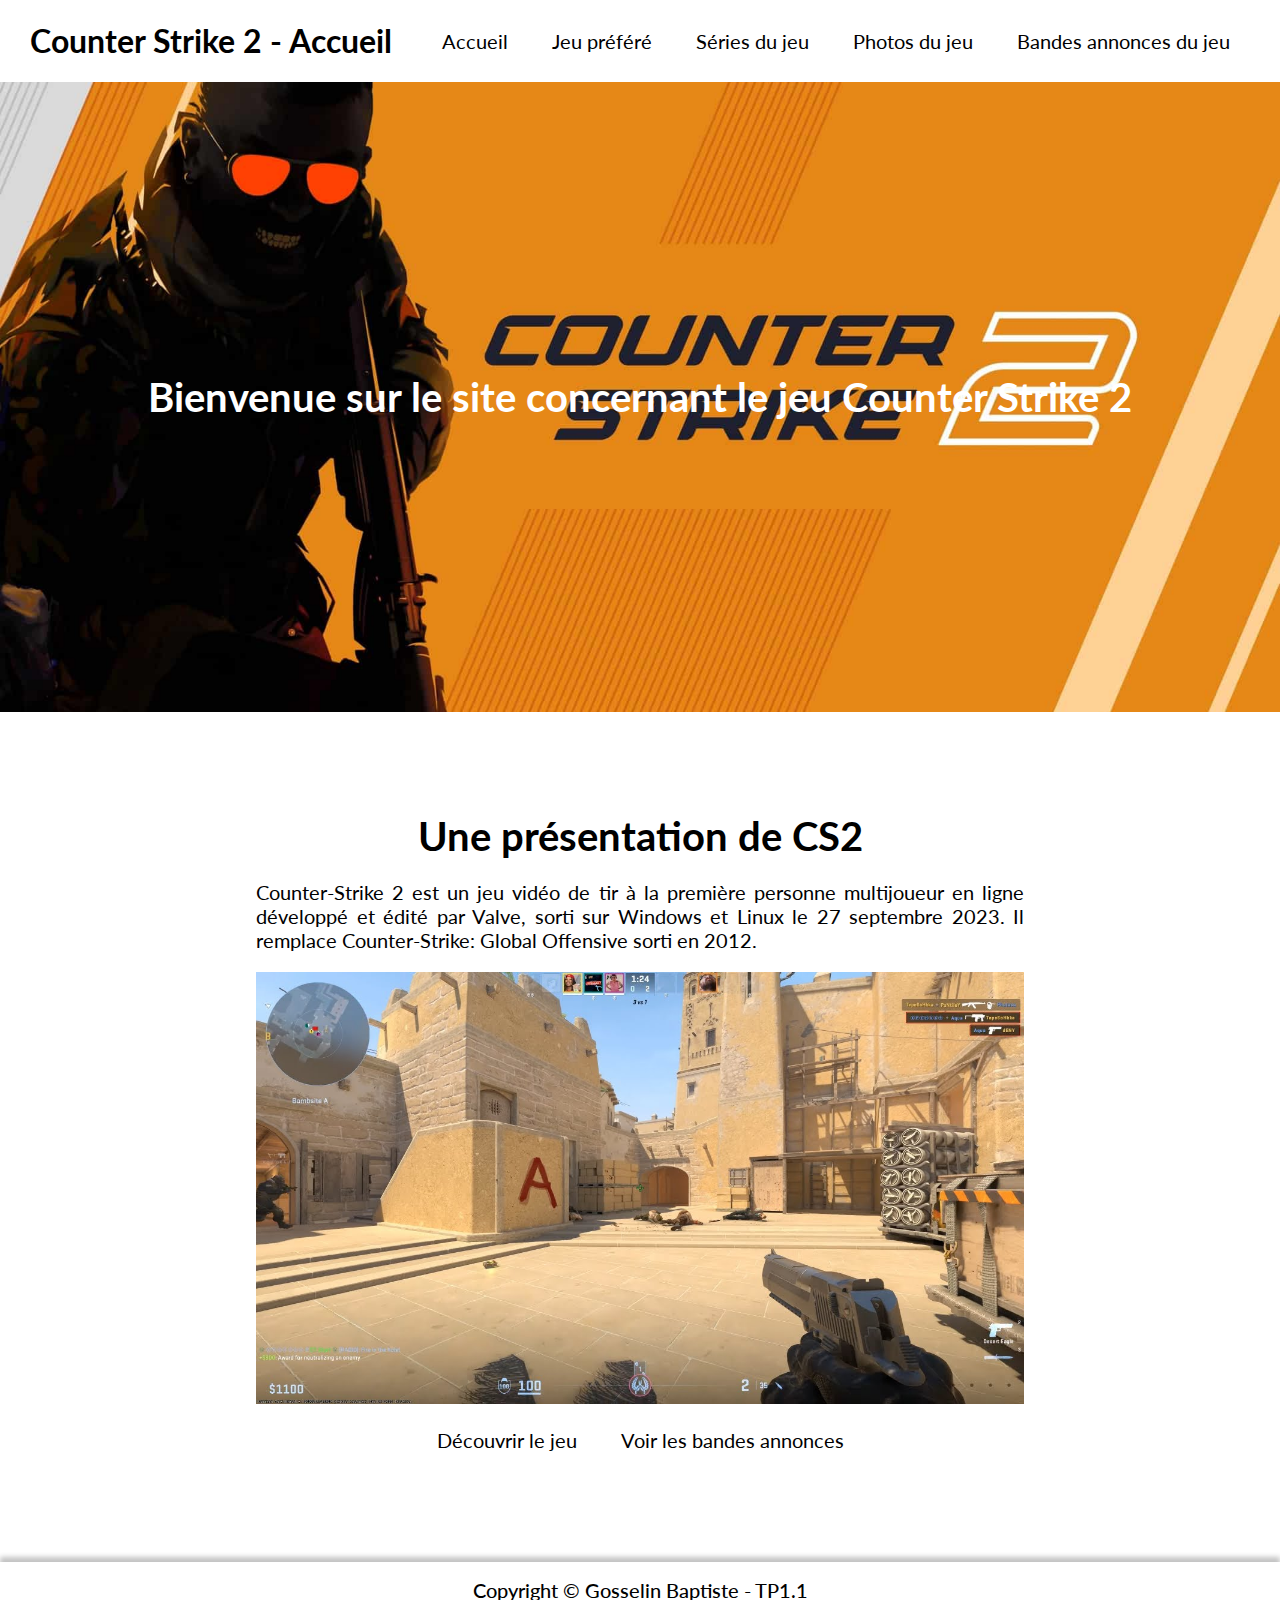
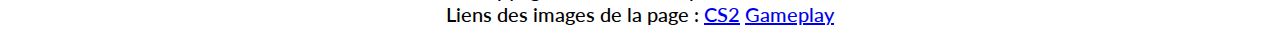
<file: index.html>
<!DOCTYPE html>
<html>
    <head>
        <meta charset="UTF-8">
        <link type="text/css" rel="stylesheet" href="styles/style.css">
        <title>Counter Strike 2 - Accueil</title>
    </head>
    <body>
        <header>
            <h1>Counter Strike 2 - Accueil</h1>
            <nav>
                <ul>
                    <li>
                        <a href="#">Accueil</a>
                    </li>
                    <li>
                        <a href="/jeu.html">Jeu préféré</a>
                    </li>
                    <li>
                        <a href="/series.html">Séries du jeu</a>
                    </li>
                    <li>
                        <a href="/photos.html">Photos du jeu</a>
                    </li>
                    <li>
                        <a href="/annonces.html">Bandes annonces du jeu</a>
                    </li>
                </ul>
            </nav>
        </header>
        <main>
            <section id="bienvenue">
                <h1>Bienvenue sur le site concernant le jeu Counter Strike 2</h1>
            </section>
            <section id="presentation">
                <article>
                    <h1>Une présentation de CS2</h1>
                    <p>Counter-Strike 2 est un jeu vidéo de tir à la première personne multijoueur en ligne développé et édité par Valve, sorti sur Windows et Linux le 27 septembre 2023. Il remplace Counter-Strike: Global Offensive sorti en 2012.</p>
                </article>
                <img src="images/cs2-gameplay.jpg">
                <ul>
                    <li>
                        <a href="/jeu.html">Découvrir le jeu</a>
                    </li>
                    <li>
                        <a href="/annonces.html">Voir les bandes annonces</a>
                    </li>
                </ul>
            </section>
        </main>
        <footer>
            <p>Copyright &copy; Gosselin Baptiste - TP1.1</p>
            <p>Liens des images de la page : <a href="https://www.google.com/url?sa=i&url=https%3A%2F%2Fwww.frandroid.com%2Fmarques%2Famd%2F1833393_joueurs-bannis-dans-cs2-et-retropedalage-mais-que-se-passe-t-il-avec-lamd-anti-lag&psig=AOvVaw1_rMmriKZjQhKEC4-LxeiY&ust=1731578163829000&source=images&cd=vfe&opi=89978449&ved=0CBQQjRxqFwoTCMi4tryF2YkDFQAAAAAdAAAAABAE">CS2</a> <a href="https://www.google.com/url?sa=i&url=https%3A%2F%2Fwww.youtube.com%2Fwatch%3Fv%3DiOHIpGXRBjc&psig=AOvVaw2Moze0_K0vPUhcIu2gf-PU&ust=1731578886186000&source=images&cd=vfe&opi=89978449&ved=0CBQQjRxqFwoTCLCTn5aI2YkDFQAAAAAdAAAAABAE">Gameplay</a></p>
        </footer>
    </body>
</html>
</file>
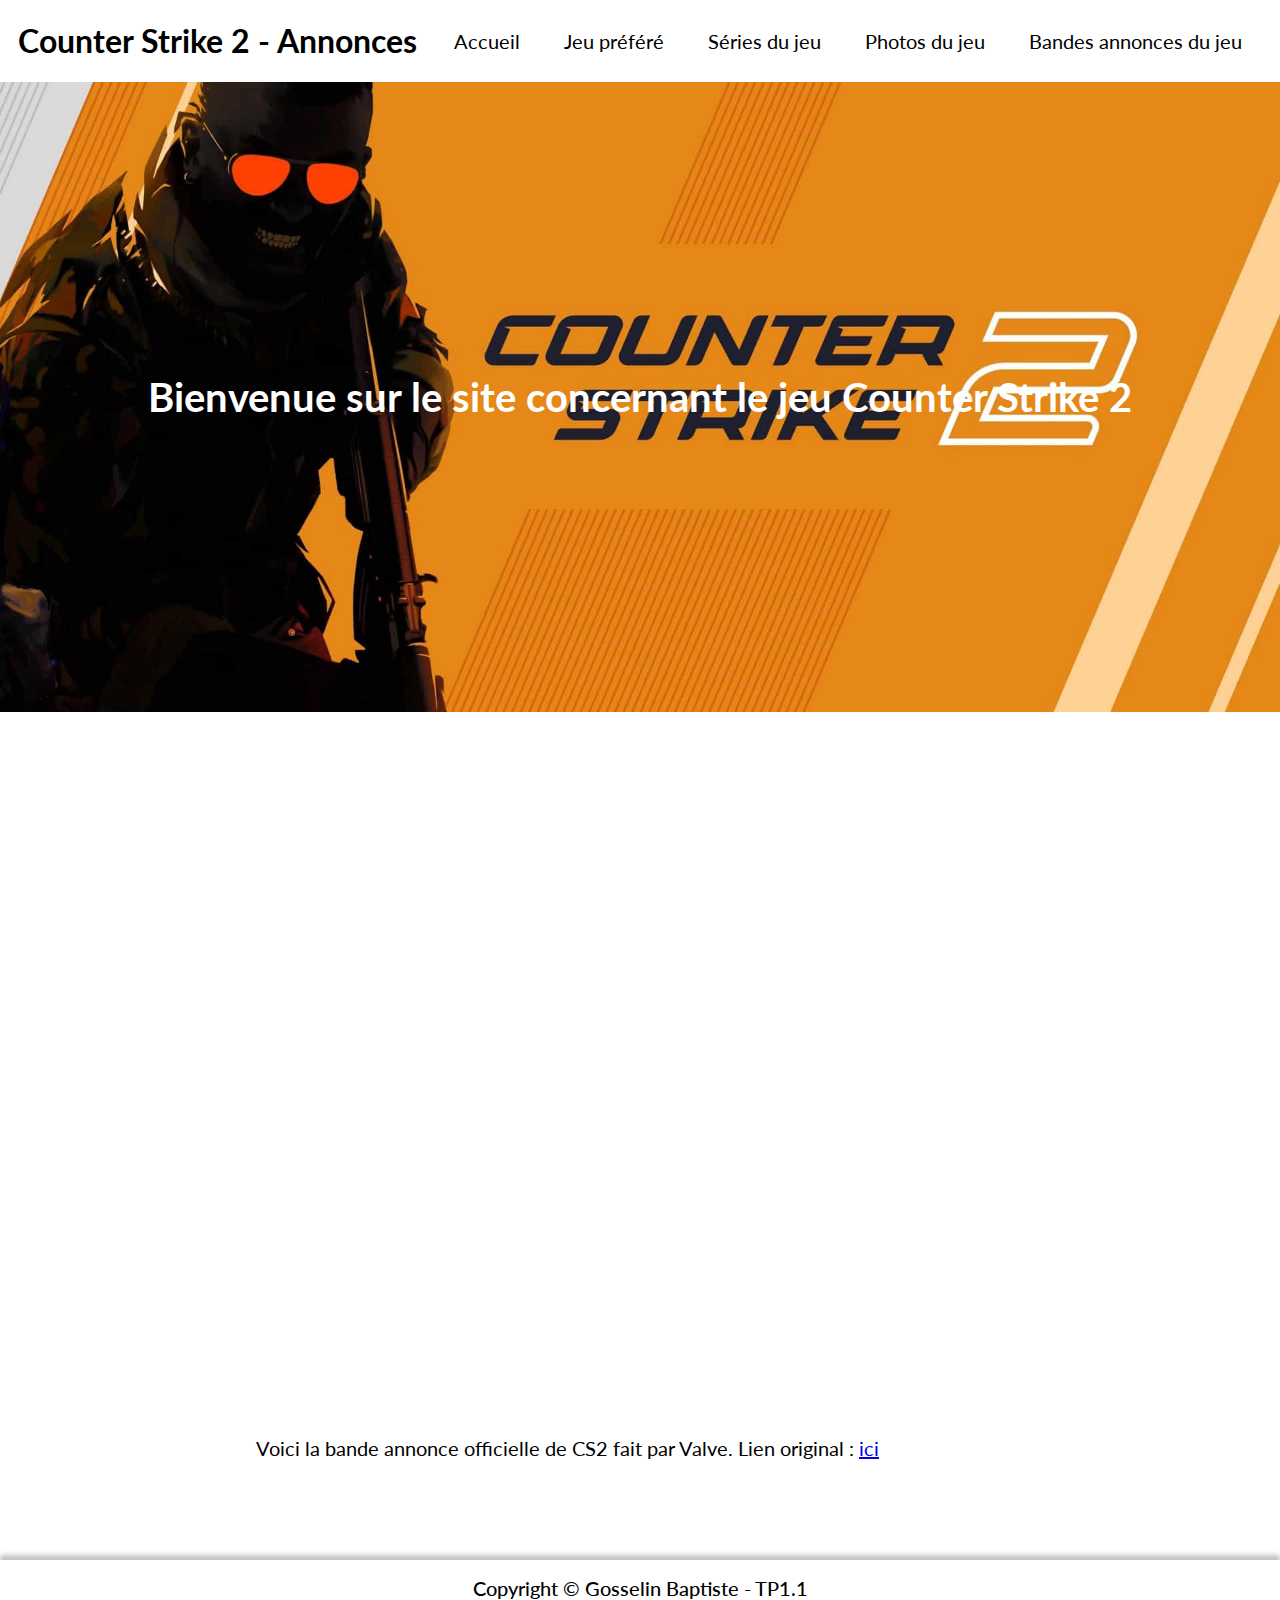
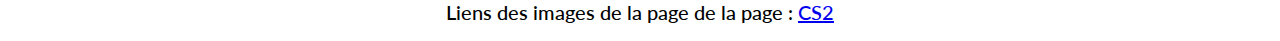
<file: annonces.html>
<!DOCTYPE html>
<html>
    <head>
        <meta charset="UTF-8">
        <link type="text/css" rel="stylesheet" href="styles/style.css">
        <title>Counter Strike 2 - Annonces</title>
    </head>
    <body>
        <header>
            <h1>Counter Strike 2 - Annonces</h1>
            <nav>
                <ul>
                    <li>
                        <a href="/index.html">Accueil</a>
                    </li>
                    <li>
                        <a href="/jeu.html">Jeu préféré</a>
                    </li>
                    <li>
                        <a href="/series.html">Séries du jeu</a>
                    </li>
                    <li>
                        <a href="/photos.html">Photos du jeu</a>
                    </li>
                    <li>
                        <a href="#">Bandes annonces du jeu</a>
                    </li>
                </ul>
            </nav>
        </header>
        <main>
            <section id="bienvenue">
                <h1>Bienvenue sur le site concernant le jeu Counter Strike 2</h1>
            </section>
            <section id="annonce">
                <iframe width="100%" height="600px" src="https://www.youtube.com/embed/nSE38xjMLqE?si=uCGHReH5LYQ4Fou0" title="YouTube video player" frameborder="0" allow="accelerometer; autoplay; clipboard-write; encrypted-media; gyroscope; picture-in-picture; web-share" referrerpolicy="strict-origin-when-cross-origin" allowfullscreen></iframe>
                <p>Voici la bande annonce officielle de CS2 fait par Valve. Lien original : <a href="https://www.youtube.com/watch?v=nSE38xjMLqE">ici</a></p>
            </section>
        </main>
        <footer>
            <p>Copyright &copy; Gosselin Baptiste - TP1.1</p>
            <p>Liens des images de la page  de la page : <a href="https://www.google.com/url?sa=i&url=https%3A%2F%2Fwww.frandroid.com%2Fmarques%2Famd%2F1833393_joueurs-bannis-dans-cs2-et-retropedalage-mais-que-se-passe-t-il-avec-lamd-anti-lag&psig=AOvVaw1_rMmriKZjQhKEC4-LxeiY&ust=1731578163829000&source=images&cd=vfe&opi=89978449&ved=0CBQQjRxqFwoTCMi4tryF2YkDFQAAAAAdAAAAABAE">CS2</a></p>
        </footer>
    </body>
</html>
</file>
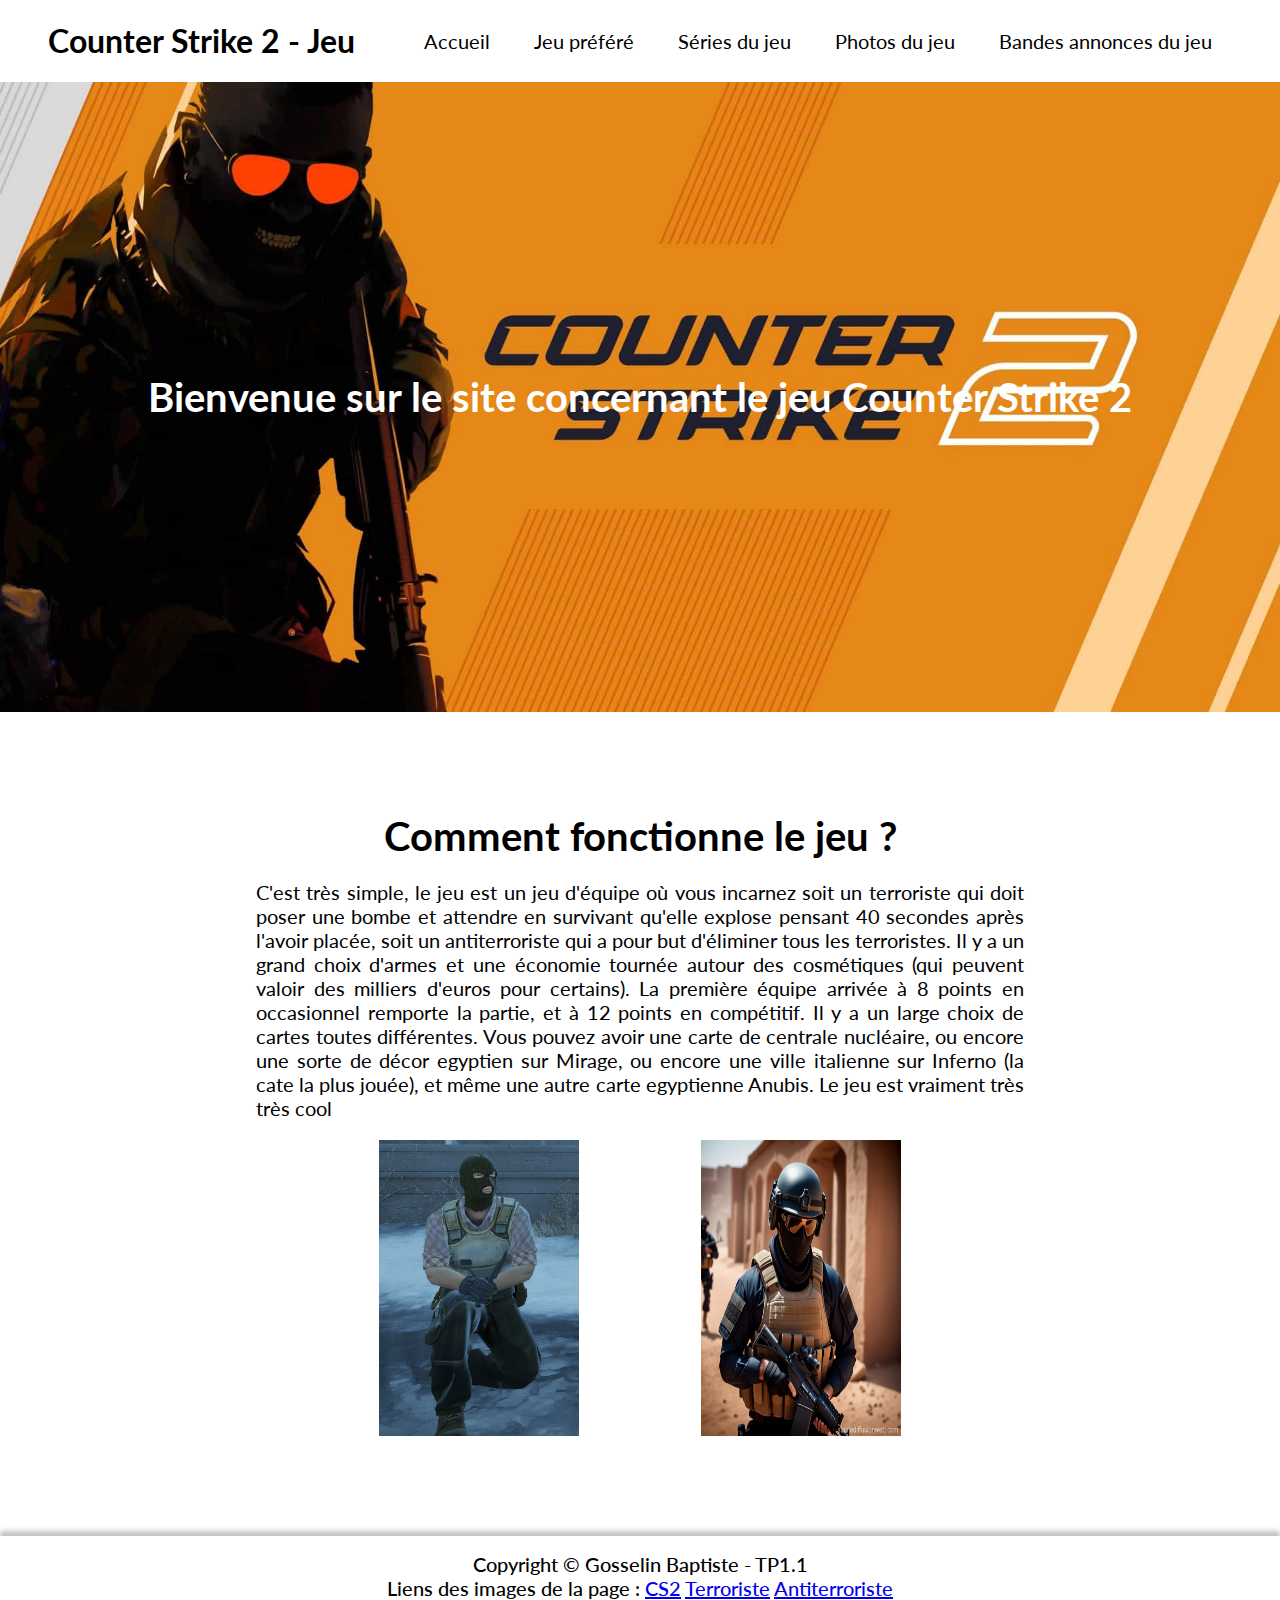
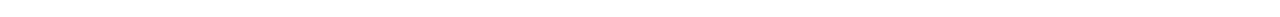
<file: jeu.html>
<!DOCTYPE html>
<html>
    <head>
        <meta charset="UTF-8">
        <link type="text/css" rel="stylesheet" href="styles/style.css">
        <title>Counter Strike 2 - Jeu</title>
    </head>
    <body>
        <header>
            <h1>Counter Strike 2 - Jeu</h1>
            <nav>
                <ul>
                    <li>
                        <a href="/index.html">Accueil</a>
                    </li>
                    <li>
                        <a href="#">Jeu préféré</a>
                    </li>
                    <li>
                        <a href="/series.html">Séries du jeu</a>
                    </li>
                    <li>
                        <a href="/photos.html">Photos du jeu</a>
                    </li>
                    <li>
                        <a href="/annonces.html">Bandes annonces du jeu</a>
                    </li>
                </ul>
            </nav>
        </header>
        <main>
            <section id="bienvenue">
                <h1>Bienvenue sur le site concernant le jeu Counter Strike 2</h1>
            </section>
            <section id="presentation-equipe">
                <article>
                    <h1>Comment fonctionne le jeu ?</h1>
                    <p>C'est très simple, le jeu est un jeu d'équipe où vous incarnez soit un terroriste qui doit poser une bombe et attendre en survivant qu'elle explose pensant 40 secondes après l'avoir placée, soit un antiterroriste qui a pour but d'éliminer tous les terroristes. Il y a un grand choix d'armes et une économie tournée autour des cosmétiques (qui peuvent valoir des milliers d'euros pour certains). La première équipe arrivée à 8 points en occasionnel remporte la partie, et à 12 points en compétitif. Il y a un large choix de cartes toutes différentes. Vous pouvez avoir une carte de centrale nucléaire, ou encore une sorte de décor egyptien sur Mirage, ou encore une ville italienne sur Inferno (la cate la plus jouée), et même une autre carte egyptienne Anubis. Le jeu est vraiment très très cool</p>
                </article>
                <div>
                    <img src="images/cs2-terroriste.png">
                    <img src="images/cs2-antiterroriste.jpg">
                </div>
            </section>
        </main>
        <footer>
            <p>Copyright &copy; Gosselin Baptiste - TP1.1</p>
            <p>Liens des images de la page : <a href="https://www.google.com/url?sa=i&url=https%3A%2F%2Fwww.frandroid.com%2Fmarques%2Famd%2F1833393_joueurs-bannis-dans-cs2-et-retropedalage-mais-que-se-passe-t-il-avec-lamd-anti-lag&psig=AOvVaw1_rMmriKZjQhKEC4-LxeiY&ust=1731578163829000&source=images&cd=vfe&opi=89978449&ved=0CBQQjRxqFwoTCMi4tryF2YkDFQAAAAAdAAAAABAE">CS2</a> <a href="https://bitskins.com/blog/content/images/2024/03/image-156.png">Terroriste</a> <a href="https://www.google.com/url?sa=i&url=https%3A%2F%2Fstablediffusionweb.com%2Ffr%2Fprompts%2Fcounter-terrorist-holding-counter-strike-2-mirage-a-site&psig=AOvVaw1PiNcmMUC56k4-oQLB4YIw&ust=1731579926104000&source=images&cd=vfe&opi=89978449&ved=0CBQQjRxqFwoTCMj5qoiM2YkDFQAAAAAdAAAAABAE">Antiterroriste</a></p>
        </footer>
    </body>
</html>
</file>
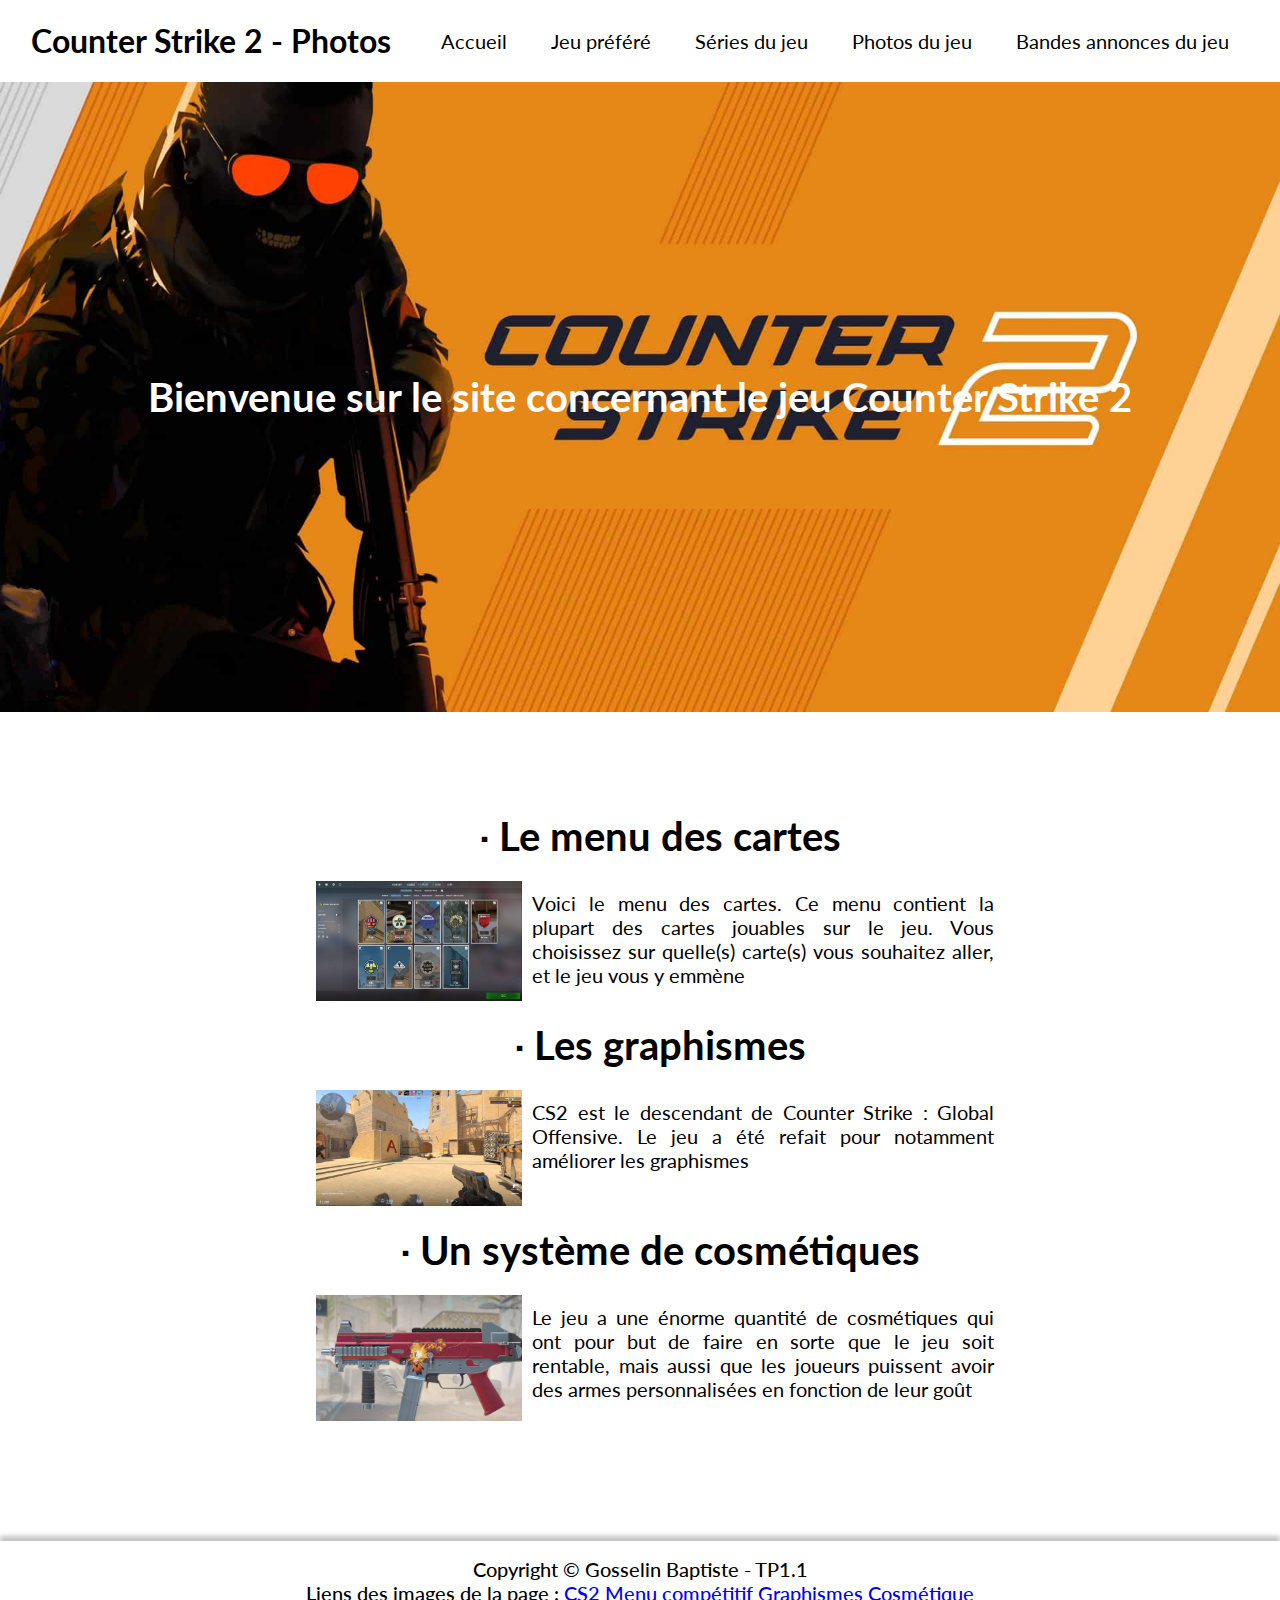
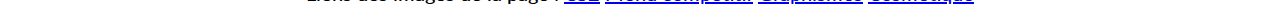
<file: photos.html>
<!DOCTYPE html>
<html>
    <head>
        <meta charset="UTF-8">
        <link type="text/css" rel="stylesheet" href="styles/style.css">
        <title>Counter Strike 2 - Photos</title>
    </head>
    <body>
        <header>
            <h1>Counter Strike 2 - Photos</h1>
            <nav>
                <ul>
                    <li>
                        <a href="/index.html">Accueil</a>
                    </li>
                    <li>
                        <a href="/jeu.html">Jeu préféré</a>
                    </li>
                    <li>
                        <a href="/series.html">Séries du jeu</a>
                    </li>
                    <li>
                        <a href="#">Photos du jeu</a>
                    </li>
                    <li>
                        <a href="/annonces.html">Bandes annonces du jeu</a>
                    </li>
                </ul>
            </nav>
        </header>
        <main>
            <section id="bienvenue">
                <h1>Bienvenue sur le site concernant le jeu Counter Strike 2</h1>
            </section>
            <section id="photos">
                <ul>
                    <li>
                        <h1>⸱ Le menu des cartes</h1>
                        <div>
                            <img src="images/cs2-menu-competitif.webp">
                            <p>Voici le menu des cartes. Ce menu contient la plupart des cartes jouables sur le jeu. Vous choisissez sur quelle(s) carte(s) vous souhaitez aller, et le jeu vous y emmène</p>
                        </div>
                    </li>
                    <li>
                        <h1>⸱ Les graphismes</h1>
                        <div>
                            <img src="images/cs2-gameplay.jpg">
                            <p>CS2 est le descendant de Counter Strike : Global Offensive. Le jeu a été refait pour notamment améliorer les graphismes</p>
                        </div>
                    </li>
                    <li>
                        <h1>⸱ Un système de cosmétiques</h1>
                        <div>
                            <img src="images/cs2-skin">
                            <p>Le jeu a une énorme quantité de cosmétiques qui ont pour but de faire en sorte que le jeu soit rentable, mais aussi que les joueurs puissent avoir des armes personnalisées en fonction de leur goût</p>
                        </div>
                    </li>
                </ul>
            </section>
        </main>
        <footer>
            <p>Copyright &copy; Gosselin Baptiste - TP1.1</p>
            <p>Liens des images de la page : <a href="https://www.google.com/url?sa=i&url=https%3A%2F%2Fwww.frandroid.com%2Fmarques%2Famd%2F1833393_joueurs-bannis-dans-cs2-et-retropedalage-mais-que-se-passe-t-il-avec-lamd-anti-lag&psig=AOvVaw1_rMmriKZjQhKEC4-LxeiY&ust=1731578163829000&source=images&cd=vfe&opi=89978449&ved=0CBQQjRxqFwoTCMi4tryF2YkDFQAAAAAdAAAAABAE">CS2</a> <a href="https://www.google.com/url?sa=i&url=https%3A%2F%2Fbo3.gg%2Ffr%2Farticles%2Funderstanding-cs2-ranking-algorithm&psig=AOvVaw3i8nUKwUGxufoyYpKNnULt&ust=1731581153428000&source=images&cd=vfe&opi=89978449&ved=0CBQQjRxqFwoTCNi2hdCQ2YkDFQAAAAAdAAAAABAE">Menu compétitif</a> <a href="https://www.google.com/url?sa=i&url=https%3A%2F%2Fwww.levelpush.com%2Fcounter-strike-2%2Fcs2-maps%2F&psig=AOvVaw2VtnOq7ErXB_lLFODLkY0g&ust=1731581229099000&source=images&cd=vfe&opi=89978449&ved=0CBQQjRxqFwoTCJi5p_WQ2YkDFQAAAAAdAAAAABAJ">Graphismes</a> <a href="https://www.google.com/url?sa=i&url=https%3A%2F%2Fcs2-bets.org%2Ffr%2Fcs2-charms%2F&psig=AOvVaw2eoeVQLhvhIOFq96EAHazo&ust=1731581277206000&source=images&cd=vfe&opi=89978449&ved=0CBQQjRxqFwoTCPDtuYuR2YkDFQAAAAAdAAAAABAE">Cosmétique</a></p>
        </footer>
    </body>
</html>
</file>
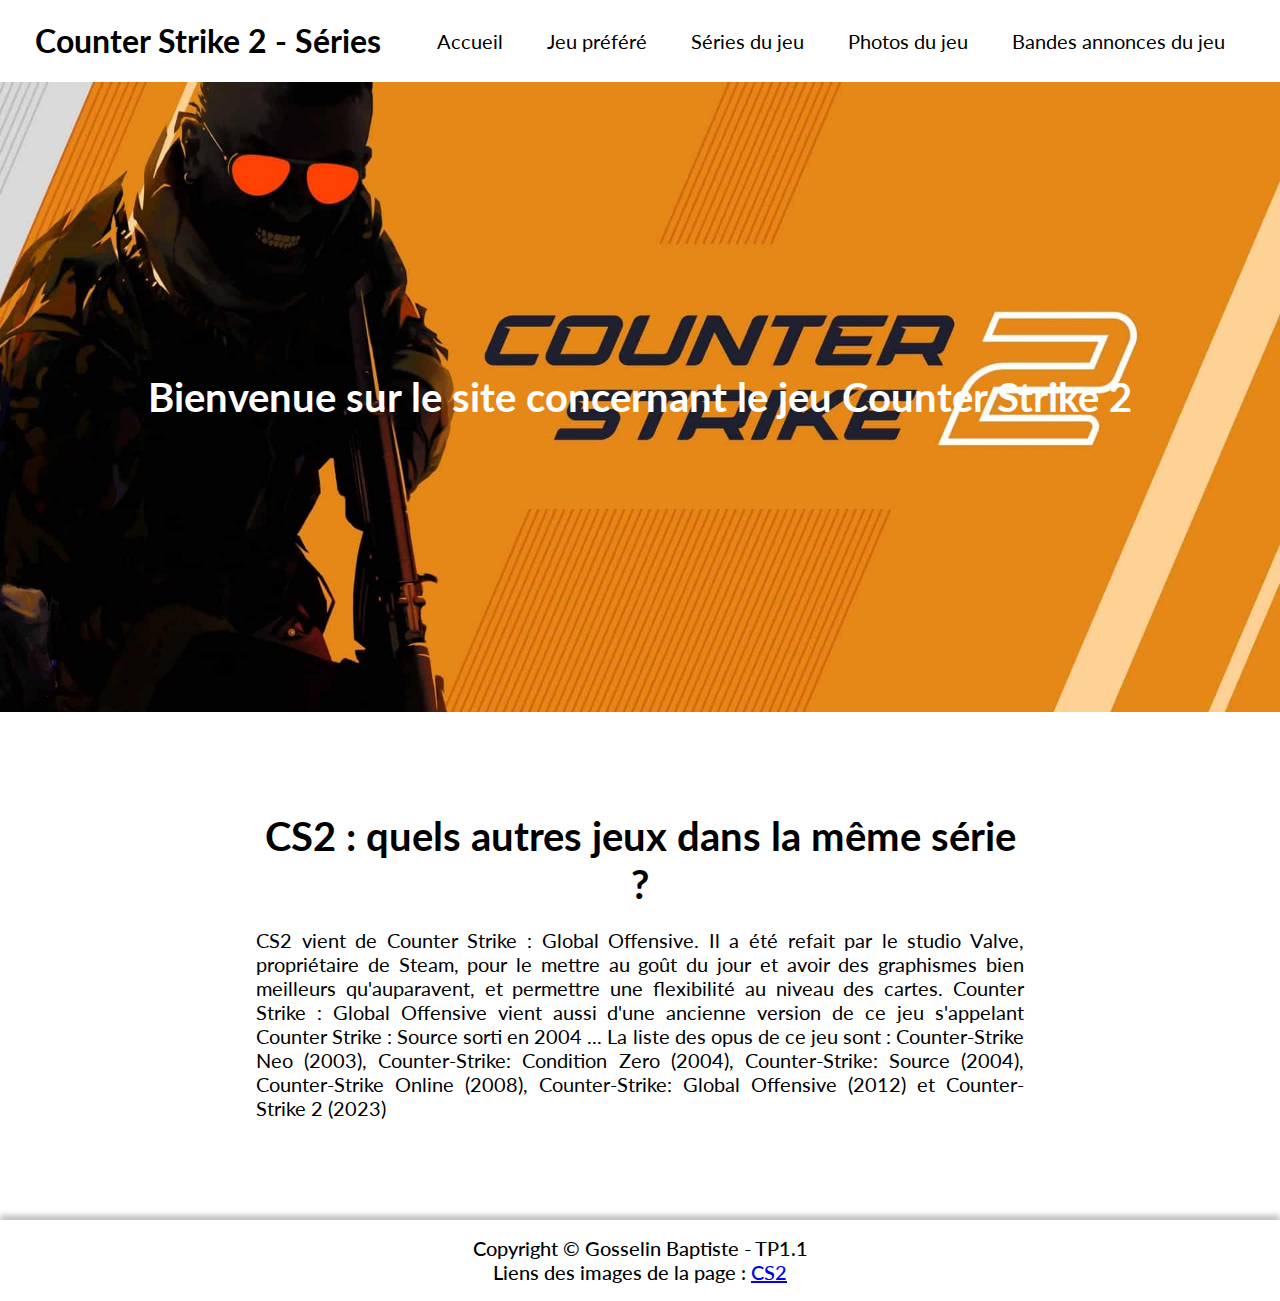
<file: series.html>
<!DOCTYPE html>
<html>
    <head>
        <meta charset="UTF-8">
        <link type="text/css" rel="stylesheet" href="styles/style.css">
        <title>Counter Strike 2 - Séries</title>
    </head>
    <body>
        <header>
            <h1>Counter Strike 2 - Séries</h1>
            <nav>
                <ul>
                    <li>
                        <a href="/index.html">Accueil</a>
                    </li>
                    <li>
                        <a href="/jeu.html">Jeu préféré</a>
                    </li>
                    <li>
                        <a href="#">Séries du jeu</a>
                    </li>
                    <li>
                        <a href="/photos.html">Photos du jeu</a>
                    </li>
                    <li>
                        <a href="/annonces.html">Bandes annonces du jeu</a>
                    </li>
                </ul>
            </nav>
        </header>
        <main>
            <section id="bienvenue">
                <h1>Bienvenue sur le site concernant le jeu Counter Strike 2</h1>
            </section>
            <section id="series">
                <article>
                    <h1>CS2 : quels autres jeux dans la même série ?</h1>
                    <p>CS2 vient de Counter Strike : Global Offensive. Il a été refait par le studio Valve, propriétaire de Steam, pour le mettre au goût du jour et avoir des graphismes bien meilleurs qu'auparavent, et permettre une flexibilité au niveau des cartes. Counter Strike : Global Offensive vient aussi d'une ancienne version de ce jeu s'appelant Counter Strike : Source sorti en 2004 ... La liste des opus de ce jeu sont : Counter-Strike Neo (2003), Counter-Strike: Condition Zero (2004), Counter-Strike: Source (2004), Counter-Strike Online (2008), Counter-Strike: Global Offensive (2012) et Counter-Strike 2 (2023)</p>    
                </article>
            </section>
        </main>
        <footer>
            <p>Copyright &copy; Gosselin Baptiste - TP1.1</p>
            <p>Liens des images de la page : <a href="https://www.google.com/url?sa=i&url=https%3A%2F%2Fwww.frandroid.com%2Fmarques%2Famd%2F1833393_joueurs-bannis-dans-cs2-et-retropedalage-mais-que-se-passe-t-il-avec-lamd-anti-lag&psig=AOvVaw1_rMmriKZjQhKEC4-LxeiY&ust=1731578163829000&source=images&cd=vfe&opi=89978449&ved=0CBQQjRxqFwoTCMi4tryF2YkDFQAAAAAdAAAAABAE">CS2</a></p>
        </footer>
    </body>
</html>
</file>
<file: styles/style.css>
@import url('https://fonts.googleapis.com/css2?family=Lato:ital,wght@0,100;0,300;0,400;0,700;0,900;1,100;1,300;1,400;1,700;1,900&display=swap');

body{
    margin: 0;
}

header{
    display: flex;
    justify-content: space-evenly;
    align-items: center;
}
header h1{
    font-family: "Lato", sans-serif;
    font-weight: 700;
}
header nav ul, main section#presentation ul{
    padding: 0;
    margin: 0;
}
header nav ul li, main section#presentation ul li{
    margin: 10px;
    display: inline-block;
}
header nav ul li a,  main section#presentation ul li a{
    font-family: "Lato", sans-serif;
    font-weight: 400;
    font-size: 20px;
    color: black;
    text-decoration: none;
    transition: ease-in 0.3s;
    padding: 10px;
    border-radius: 10px;
}
header nav ul li a:hover, header nav ul li a:active, header nav ul li a:focus, main section#presentation ul li a:hover, main section#presentation ul li a:focus,  main section#presentation ul li a:active{
    color: white;
    background-color: #e68817;
}

main section#bienvenue{
    display: flex;
    align-items: center;
    justify-content: center;
    width: 100%;
    height: 70vh;
    margin: 0;
    background-image: url("/images/cs2-main.jpeg");
    background-size: cover;
    background-position-y: center;
}
main section#bienvenue h1, main section#presentation h1, main section#presentation-equipe h1, main section#photos ul li h1, main section#series h1{
    color: #fff;
    font-family: "Lato", sans-serif;
    font-weight: 700;
    font-size: 40px;
    margin: 0;
}
main section#presentation, main section#presentation-equipe, main section#annonce, main section#photos, main section#series{
    margin: 100px auto;
    width: 60vw;
    text-align: center;
}
main section#presentation h1, main section#presentation-equipe h1, main section#photos ul li h1, main section#series h1{
    color: black;
}
main section#presentation p, main section#presentation-equipe p, main section#annonce p, main section#photos ul li p, main section#series p{
    font-family: "Lato", sans-serif;
    font-weight: 400;
    font-size: 20px;
    text-align: justify;
}
main section#photos ul li div{
    margin: 20px;
    display: flex;
}
main section#photos ul li div p{
    margin: 10px;
}
main section#photos ul li div img{
    width: 30%;
}
main section#photos ul li{
    display: inline-block;
}
main section#presentation img{
    width: 100%;
}
main section#presentation ul{
    margin-top: 10px;
}
main section#presentation-equipe div{
    display: flex;
    justify-content: space-evenly;
}
main section#presentation-equipe div img{
    width: 200px;
}
footer{
    display: flex;
    height: 81px;
    align-items: center;
    justify-content: center;
    flex-direction: column;
    box-shadow: 0 -5px 5px #C3C3C3;
}
footer p{
    font-family: "Lato", sans-serif;
    font-weight: 500;
    font-size: 20px;
    margin: 0;
}
</file>
